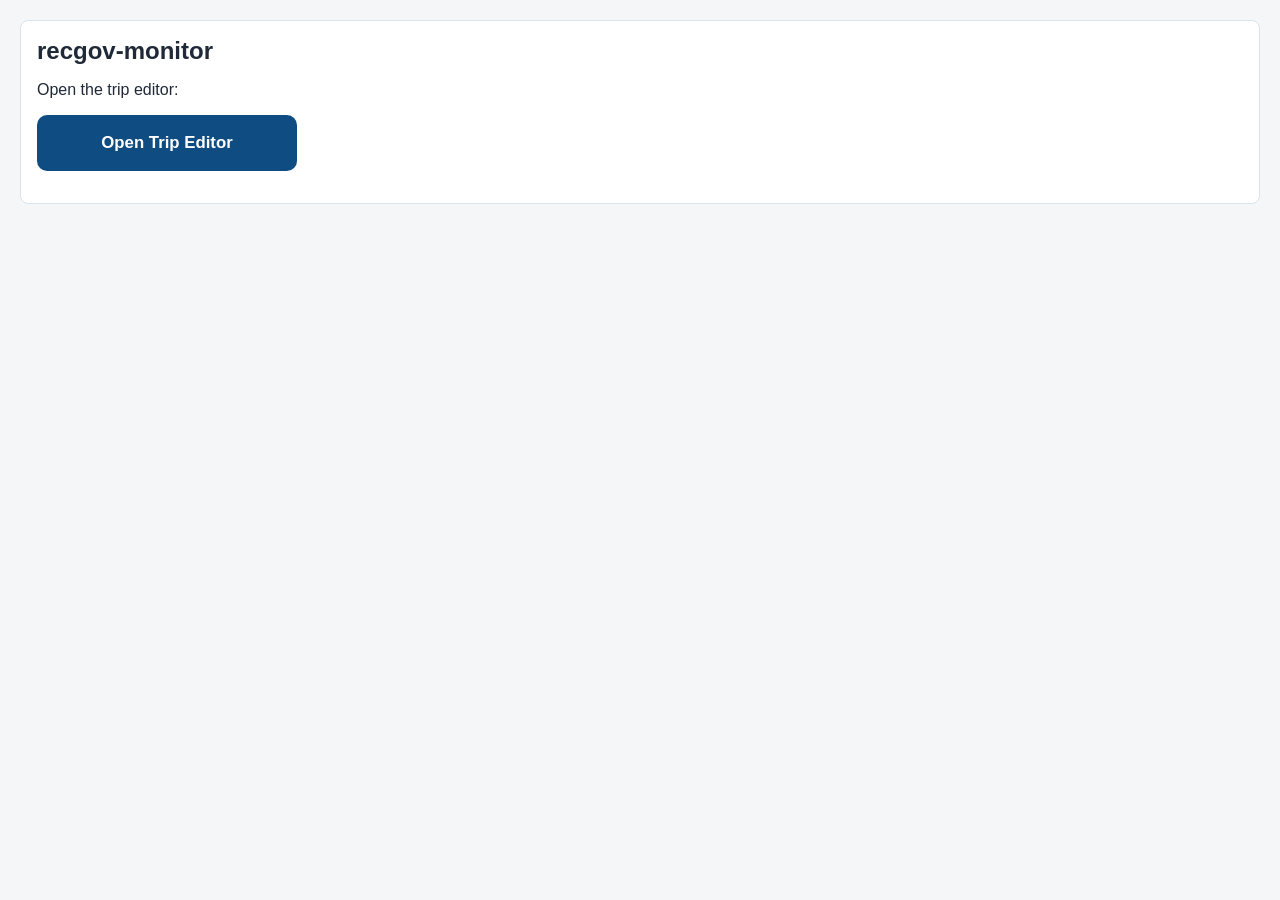
<file: docs/index.html>
<!doctype html>
<html lang="en">
  <head>
    <meta charset="utf-8" />
    <meta name="viewport" content="width=device-width, initial-scale=1" />
    <title>recgov-monitor</title>
    <link rel="stylesheet" href="./styles.css" />
  </head>
  <body>
    <main class="container">
      <section class="card">
        <h1>recgov-monitor</h1>
        <p>Open the trip editor:</p>
        <p>
          <a class="homeCta" href="./editor/">Open Trip Editor</a>
        </p>
      </section>
    </main>
  </body>
</html>
</file>
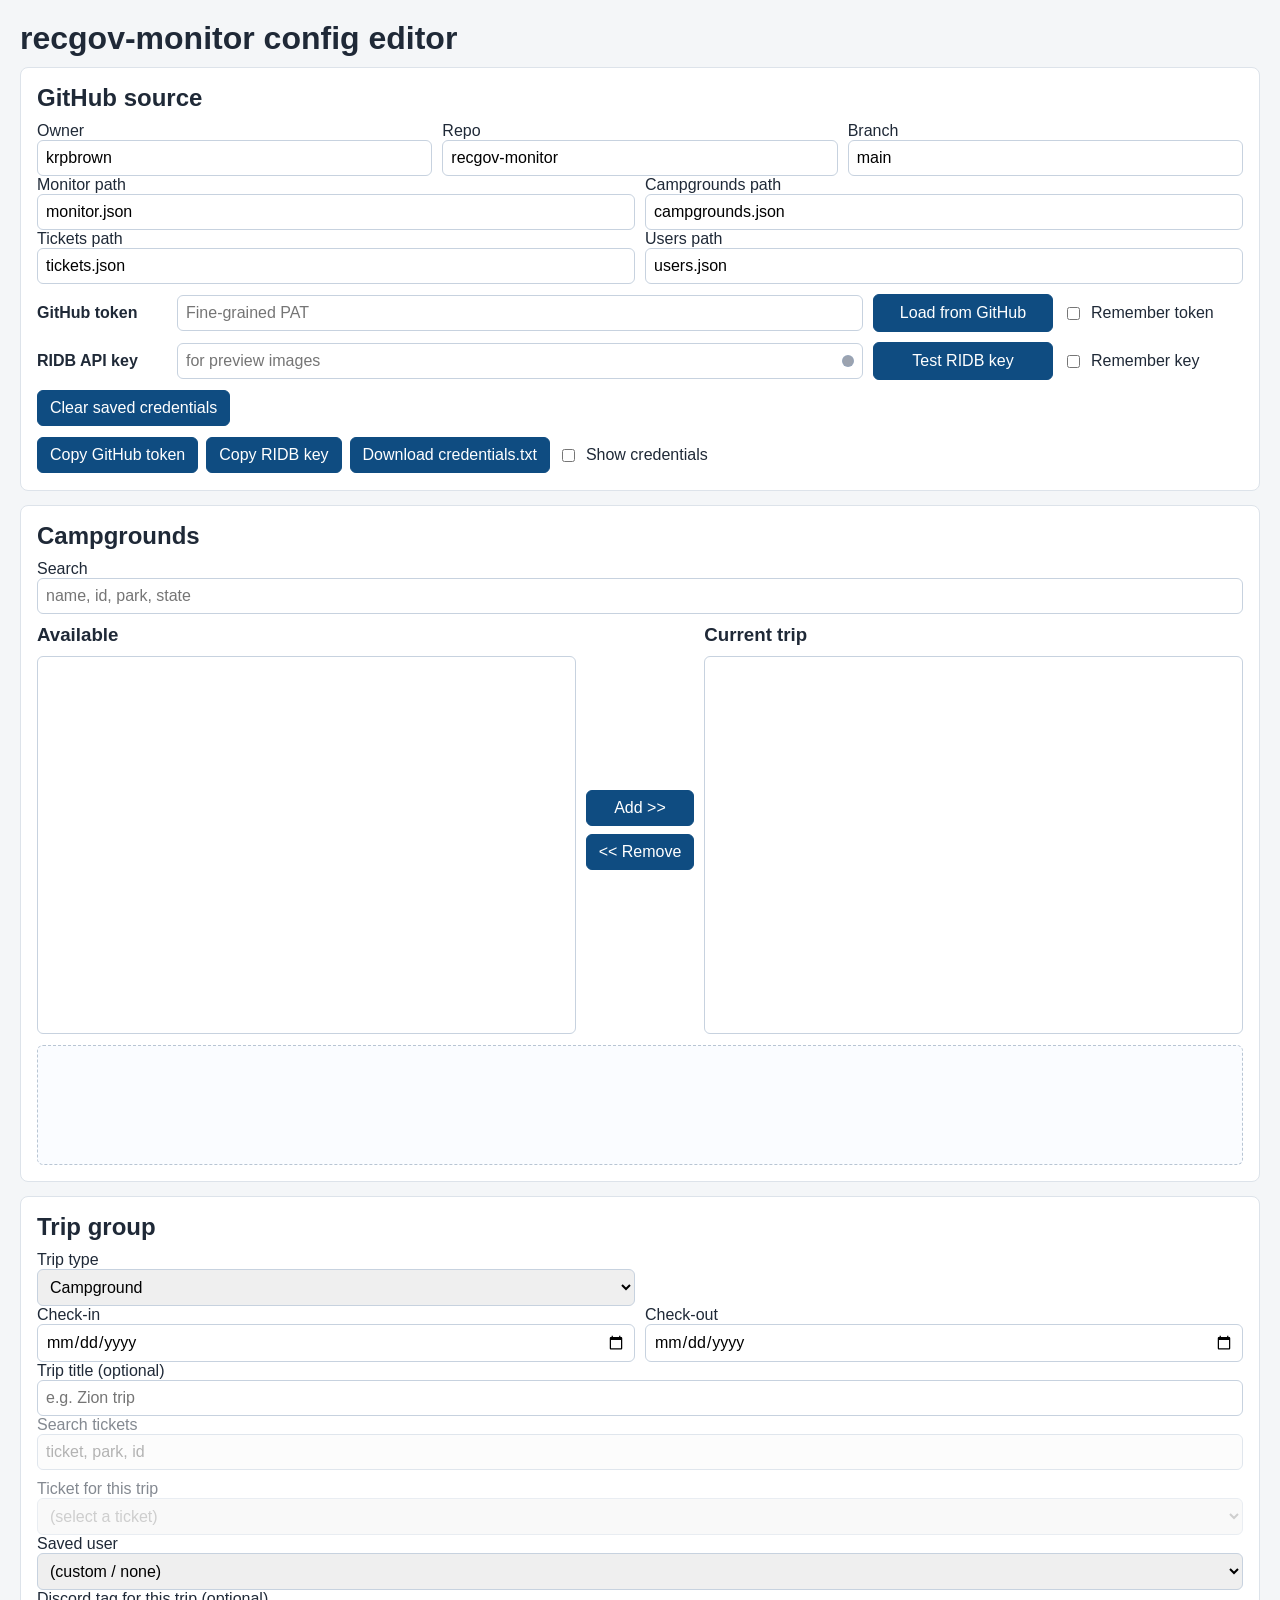
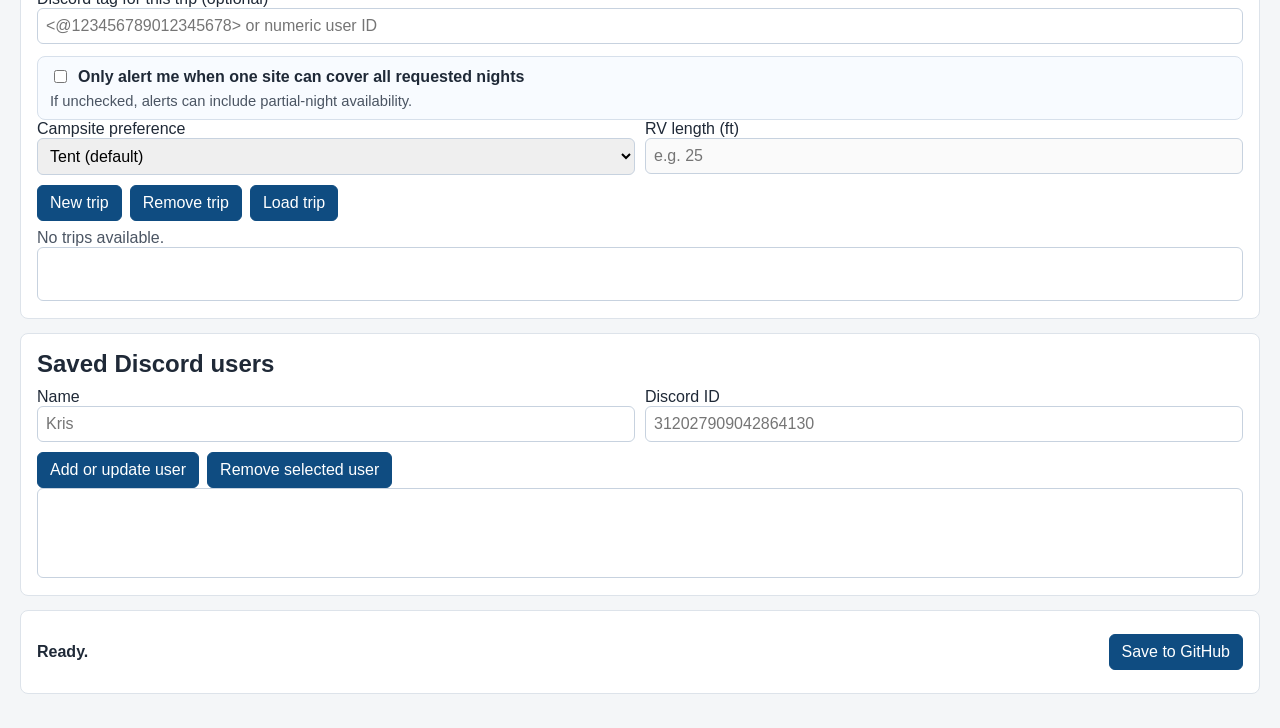
<file: docs/editor/index.html>
<!doctype html>
<html lang="en">
  <head>
    <meta charset="utf-8" />
    <meta name="viewport" content="width=device-width, initial-scale=1" />
    <title>recgov-monitor config editor</title>
    <link rel="stylesheet" href="../styles.css?v=9" />
  </head>
  <body>
    <div id="statusToast" class="statusToast" aria-live="polite" role="status"></div>
    <main class="container">
      <h1>recgov-monitor config editor</h1>

      <section class="card">
        <h2>GitHub source</h2>
        <div class="grid three">
          <label>Owner <input id="owner" value="krpbrown" /></label>
          <label>Repo <input id="repo" value="recgov-monitor" /></label>
          <label>Branch <input id="branch" value="main" /></label>
        </div>
        <div class="grid two">
          <label>Monitor path <input id="monitorPath" value="monitor.json" /></label>
          <label>Campgrounds path <input id="campgroundsPath" value="campgrounds.json" /></label>
        </div>
        <div class="grid two">
          <label>Tickets path <input id="ticketsPath" value="tickets.json" /></label>
          <label>Users path <input id="usersPath" value="users.json" /></label>
        </div>
        <div class="tokenRow">
          <label class="tokenLabel" for="token">GitHub token</label>
          <input
            id="token"
            type="password"
            placeholder="Fine-grained PAT"
            title="Token needs repository Contents: Read/Write for this repo. Token is only used in this browser tab."
          />
          <button id="loadBtn" class="actionBtn">Load from GitHub</button>
          <label class="tokenCheck"><input id="rememberGithubToken" type="checkbox" /> Remember token</label>
        </div>
        <div class="tokenRow">
          <label class="tokenLabel" for="ridbApiKey">RIDB API key</label>
          <div id="ridbFieldWrap" class="fieldWithIndicator" title="RIDB: not tested">
            <input id="ridbApiKey" type="password" placeholder="for preview images" />
            <span id="ridbDot" class="indicatorDot" aria-hidden="true"></span>
          </div>
          <button id="testRidbBtn" type="button" class="actionBtn">Test RIDB key</button>
          <label class="tokenCheck"><input id="rememberRidbKey" type="checkbox" /> Remember key</label>
        </div>
        <div class="row">
          <button id="clearSavedSecretsBtn" type="button">Clear saved credentials</button>
        </div>
        <div class="row credentialActions">
          <button id="copyGithubTokenBtn" type="button">Copy GitHub token</button>
          <button id="copyRidbKeyBtn" type="button">Copy RIDB key</button>
          <button id="downloadCredentialsBtn" type="button">Download credentials.txt</button>
          <label class="tokenCheck"><input id="showSecrets" type="checkbox" /> Show credentials</label>
        </div>
      </section>

      <section id="campgroundsSection" class="card">
        <h2>Campgrounds</h2>
        <label>Search <input id="search" placeholder="name, id, park, state" /></label>
        <div class="lists">
          <div>
            <h3>Available</h3>
            <select id="availableList" class="campSelect" size="14" multiple></select>
          </div>
          <div class="listButtons">
            <button id="addBtn">Add &gt;&gt;</button>
            <button id="removeBtn">&lt;&lt; Remove</button>
          </div>
          <div>
            <h3>Current trip</h3>
            <select id="selectedList" class="campSelect" size="14" multiple></select>
          </div>
        </div>
        <div id="preview" class="preview"></div>
      </section>

      <section class="card">
        <h2>Trip group</h2>
        <div class="grid two">
          <label>Trip type
            <select id="tripType">
              <option value="campground">Campground</option>
              <option value="ticket">Ticketed tour/event</option>
            </select>
          </label>
        </div>
        <div class="grid two">
          <label>Check-in <input id="checkIn" type="date" /></label>
          <label>Check-out <input id="checkOut" type="date" /></label>
        </div>
        <div class="grid">
          <label>Trip title (optional) <input id="tripTitle" placeholder="e.g. Zion trip" /></label>
        </div>
        <div id="ticketControls" class="grid">
          <label>Search tickets <input id="ticketSearch" placeholder="ticket, park, id" /></label>
          <label>Ticket for this trip
            <select id="ticketSelect">
              <option value="">(select a ticket)</option>
            </select>
          </label>
        </div>
        <div class="grid">
          <label>Saved user
            <select id="tripUserSelect">
              <option value="">(custom / none)</option>
            </select>
          </label>
        </div>
        <div class="grid">
          <label>Discord tag for this trip (optional) <input id="discordTag" placeholder="&lt;@123456789012345678&gt; or numeric user ID" /></label>
        </div>
        <div class="fullMatchCard">
          <label class="fullMatchToggle" for="fullMatchesOnly">
            <input id="fullMatchesOnly" type="checkbox" />
            <span>Only alert me when one site can cover all requested nights</span>
          </label>
          <p class="fullMatchHint">If unchecked, alerts can include partial-night availability.</p>
        </div>
        <div id="sitePreferenceRow" class="grid two">
          <label>Campsite preference
            <select id="sitePreference">
              <option value="tent">Tent (default)</option>
              <option value="rv">RV</option>
            </select>
          </label>
          <label>RV length (ft)
            <input id="rvLengthFt" type="number" min="1" step="1" placeholder="e.g. 25" />
          </label>
        </div>
        <div class="row">
          <button id="newTripBtn">New trip</button>
          <button id="removeTripBtn">Remove trip</button>
          <button id="loadTripBtn">Load trip</button>
        </div>
        <p id="tripGroupsMeta" class="hint">No trips available.</p>
        <select id="tripGroupsList" size="2"></select>
      </section>

      <section class="card">
        <h2>Saved Discord users</h2>
        <div class="grid two">
          <label>Name <input id="userNameInput" placeholder="Kris" /></label>
          <label>Discord ID <input id="userIdInput" placeholder="312027909042864130" /></label>
        </div>
        <div class="row">
          <button id="saveUserBtn" type="button">Add or update user</button>
          <button id="deleteUserBtn" type="button">Remove selected user</button>
        </div>
        <select id="savedUsersList" size="4"></select>
      </section>

      <section class="card actionCard">
        <p id="status">Ready.</p>
        <div class="submitRow">
          <button id="saveBtn">Save to GitHub</button>
        </div>
      </section>
    </main>
    <script src="../app.js?v=26"></script>
  </body>
</html>
</file>
<file: docs/styles.css>
* {
  box-sizing: border-box;
}

body {
  margin: 0;
  font-family: "Segoe UI", Tahoma, sans-serif;
  background: #f4f6f8;
  color: #1f2937;
  min-height: 100vh;
}

.container {
  max-width: 1380px;
  margin: 0 auto;
  padding: 20px;
}

.card {
  background: #ffffff;
  border: 1px solid #dde3ea;
  border-radius: 8px;
  padding: 16px;
  margin-bottom: 14px;
}

.homeCta {
  display: inline-flex;
  align-items: center;
  justify-content: center;
  min-height: 56px;
  min-width: 260px;
  padding: 12px 24px;
  border-radius: 10px;
  background: #0f4c81;
  color: #ffffff;
  text-decoration: none;
  font-weight: 700;
  font-size: 1.05rem;
}

.homeCta:hover {
  background: #0c3c66;
}

h1, h2, h3 {
  margin: 0 0 10px;
}

input, select, button {
  font: inherit;
}

input, select {
  width: 100%;
  padding: 8px;
  border: 1px solid #c7d2df;
  border-radius: 6px;
}

.campSelect {
  min-height: 220px;
  height: clamp(220px, 42vh, 560px);
}

button {
  padding: 8px 12px;
  border: 1px solid #0f4c81;
  background: #0f4c81;
  color: #fff;
  border-radius: 6px;
  cursor: pointer;
}

button:hover {
  background: #0c3c66;
}

.grid {
  display: grid;
  gap: 10px;
}

.grid.two {
  grid-template-columns: repeat(2, minmax(0, 1fr));
}

.grid.three {
  grid-template-columns: repeat(3, minmax(0, 1fr));
}

.grid.four {
  grid-template-columns: repeat(4, minmax(0, 1fr));
}

.row {
  display: flex;
  gap: 8px;
  margin-top: 10px;
  flex-wrap: wrap;
}

.credentialActions {
  align-items: center;
}

.tokenRow {
  display: grid;
  grid-template-columns: 130px minmax(220px, 1fr) 180px 180px;
  gap: 10px;
  align-items: center;
  margin-top: 10px;
}

.tokenLabel {
  font-weight: 600;
}

.actionBtn {
  height: 38px;
  width: 100%;
}

.rememberBox {
  min-height: 38px;
  border: 1px solid #c7d2df;
  border-radius: 6px;
  background: #fff;
  display: inline-flex;
  align-items: center;
  padding: 0 10px;
  gap: 8px;
  white-space: normal;
  overflow-wrap: anywhere;
}

.tokenCheck {
  min-height: 38px;
  display: inline-flex;
  align-items: center;
  gap: 8px;
  white-space: normal;
  overflow-wrap: anywhere;
  border: 0;
  background: transparent;
  padding: 0;
}

.tokenCheck input {
  width: auto;
  min-height: auto;
}

.statusToast {
  position: fixed;
  top: 12px;
  left: 50%;
  transform: translateX(-50%);
  max-width: min(92vw, 720px);
  padding: 10px 14px;
  border-radius: 10px;
  border: 1px solid #d3dce7;
  background: rgba(255, 255, 255, 0.96);
  color: #1f2937;
  box-shadow: 0 8px 20px rgba(15, 76, 129, 0.12);
  font-size: 0.95rem;
  z-index: 1200;
  opacity: 0;
  pointer-events: none;
  transition: opacity 240ms ease-in-out;
}

.statusToast.show {
  opacity: 1;
}

.fieldWithIndicator {
  position: relative;
}

.fieldWithIndicator input {
  padding-right: 30px;
}

.indicatorDot {
  position: absolute;
  right: 10px;
  top: 50%;
  width: 10px;
  height: 10px;
  border-radius: 50%;
  transform: translateY(-50%);
  background: #9ca3af;
  box-shadow: 0 0 0 1px #94a3b8;
}

.fieldWithIndicator.testing input {
  border-color: #f59e0b;
  box-shadow: 0 0 0 1px #f59e0b;
}

.fieldWithIndicator.testing .indicatorDot {
  background: #f59e0b;
  box-shadow: 0 0 0 1px #d97706;
}

.fieldWithIndicator.ok input {
  border-color: #22c55e;
  box-shadow: 0 0 0 1px #22c55e;
}

.fieldWithIndicator.ok .indicatorDot {
  background: #16a34a;
  box-shadow: 0 0 0 1px #15803d;
}

.fieldWithIndicator.error input {
  border-color: #ef4444;
  box-shadow: 0 0 0 1px #ef4444;
}

.fieldWithIndicator.error .indicatorDot {
  background: #dc2626;
  box-shadow: 0 0 0 1px #b91c1c;
}

.lists {
  display: grid;
  grid-template-columns: 1fr auto 1fr;
  gap: 10px;
  margin-top: 10px;
}

.listButtons {
  display: flex;
  flex-direction: column;
  justify-content: center;
  gap: 8px;
}

.preview {
  margin-top: 10px;
  padding: 10px;
  border: 1px dashed #b8c5d3;
  border-radius: 6px;
  background: #fafcff;
  min-height: 120px;
}

.preview img {
  max-width: 100%;
  max-height: min(42vh, 360px);
  border-radius: 6px;
  margin-top: 8px;
  border: 1px solid #d3dce7;
}

.previewMuted {
  color: #6b7280;
}

.modeInactive {
  opacity: 0.55;
}

.fullMatchCard {
  margin-top: 12px;
  padding: 10px 12px;
  border: 1px solid #d7e0eb;
  border-radius: 8px;
  background: #f8fbff;
}

.fullMatchToggle {
  display: inline-flex;
  align-items: center;
  gap: 8px;
  font-weight: 600;
  cursor: pointer;
}

.fullMatchToggle input {
  width: auto;
  min-height: auto;
}

.fullMatchHint {
  margin: 6px 0 0;
  color: #4b5563;
  font-size: 0.92rem;
}

#tripGroupsList {
  min-height: 0;
  height: auto;
}

.hint {
  margin: 8px 0 0;
  color: #4b5563;
}

.statusPill {
  align-self: center;
  display: inline-block;
  padding: 6px 10px;
  border-radius: 999px;
  background: #eef2f7;
  border: 1px solid #d3dce7;
  color: #334155;
}

.statusPill.ok {
  background: #e8f7ec;
  border-color: #a6d8b5;
  color: #0f5132;
}

.statusPill.error {
  background: #fdecec;
  border-color: #f0b5b5;
  color: #7f1d1d;
}

.actionCard {
  display: flex;
  align-items: center;
  justify-content: space-between;
  gap: 12px;
}

.submitRow {
  margin-left: auto;
}

#status {
  font-weight: 600;
}

@media (max-width: 900px) {
  .container {
    padding: 12px;
  }

  .grid.two, .grid.three, .grid.four {
    grid-template-columns: 1fr;
  }

  .lists {
    grid-template-columns: 1fr;
  }

  .listButtons {
    flex-direction: row;
  }

  .listButtons button {
    flex: 1;
    min-height: 44px;
  }

  .tokenRow {
    grid-template-columns: 1fr;
  }

  .rememberBox {
    width: 100%;
  }

  .tokenCheck {
    width: 100%;
  }

  .fullMatchToggle {
    align-items: flex-start;
  }

  input,
  select,
  button {
    min-height: 44px;
  }

  .campSelect {
    min-height: 34vh;
    height: 34vh;
  }

  #tripGroupsList {
    min-height: 180px;
  }

  .actionCard {
    flex-direction: column;
    align-items: stretch;
  }

  .submitRow {
    margin-left: 0;
    width: 100%;
  }

  .submitRow button {
    width: 100%;
  }
}
</file>
